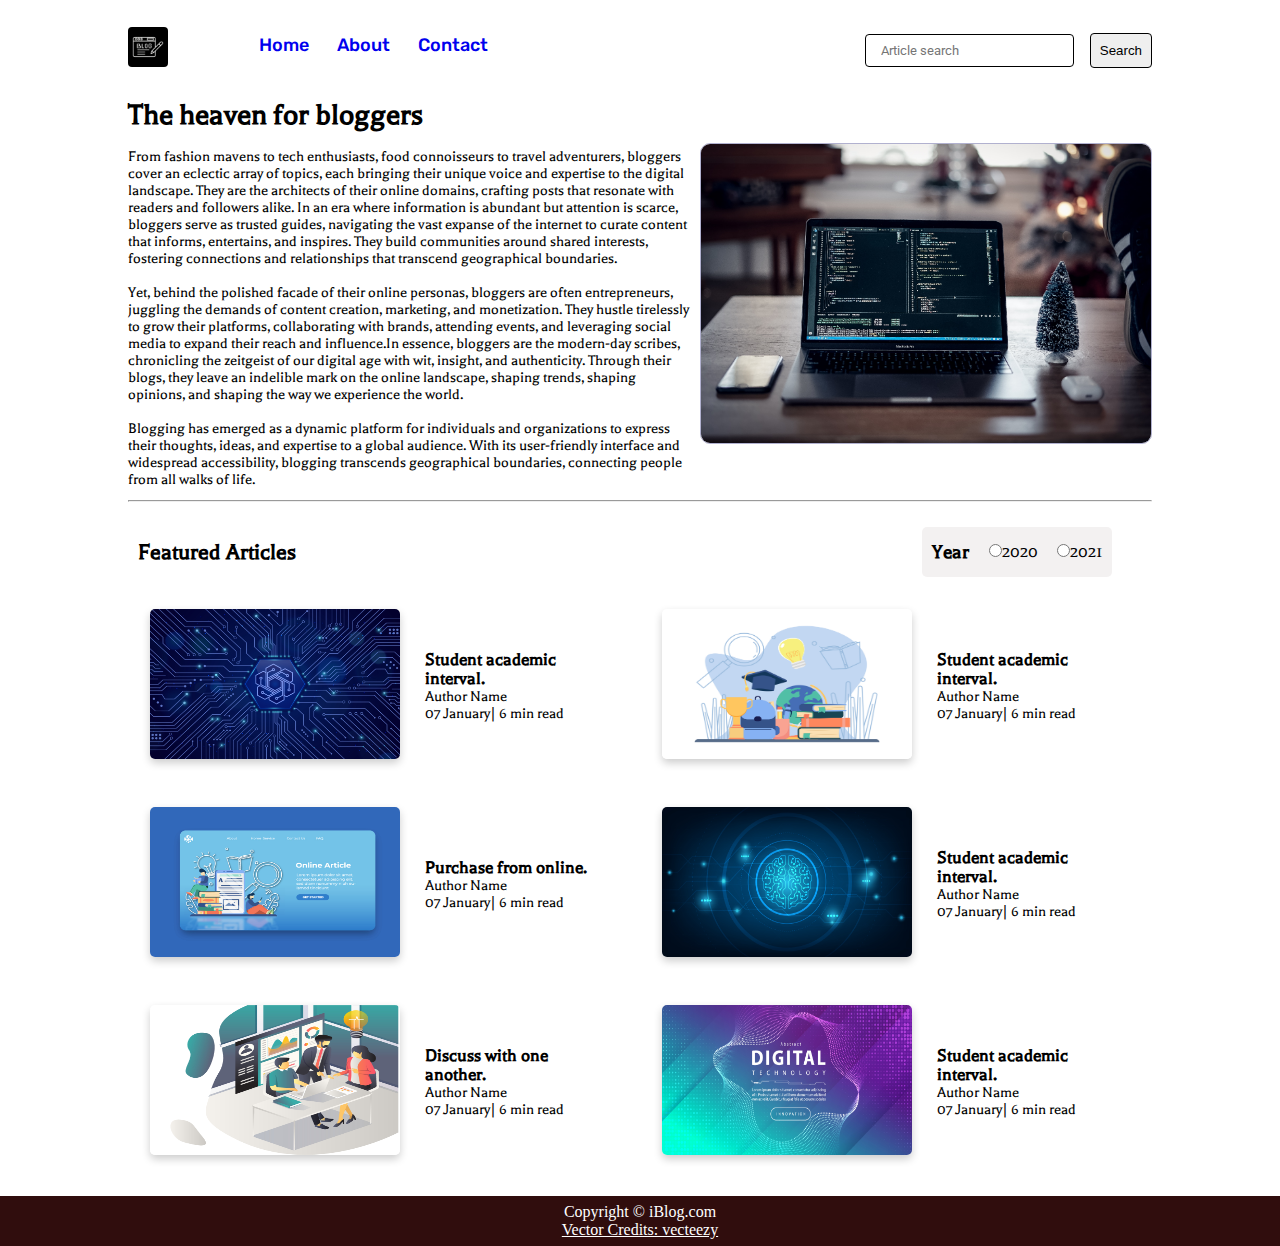
<file: Responsive_Blog/index.html>
<!DOCTYPE html>
<html lang="en">
<head>
    <meta charset="UTF-8">
    <meta name="viewport" content="width=device-width, initial-scale=1.0">
    <title>Responsive_Blog_Template</title>
    <link rel="stylesheet" href="css/style.css">
    <link rel="stylesheet" href="css/utils.css">
    <link rel="stylesheet" href="css/mobile.css">
</head>
<body>
    <nav class="navigation max-width-1 ">
     <div class="nav-left">
      <a href="/">
         <span><img src="img/logo.jpg" alt=""></span>
         </a>
        <ul>
            <li><a href="/" class="font3">Home</a></li>
            <li><a href="/" class="font3">About</a></li>
            <li><a href="/contact.html" class="font3">Contact</a></li>
        </ul>
     </div>
     <div class="nav-right">
      <form action="/search.html">
         <input class="form-input" type="text" placeholder="Article search">
         <button class="btn">Search</button>
      </form>
     </div>
    </nav>
    <div class="content max-width-1 m-auto" >
      <div class="content-left">
        <h1>The heaven for bloggers</h1>
        <br>
        <p>From fashion mavens to tech enthusiasts, food connoisseurs to travel adventurers, bloggers cover an eclectic array of topics, each bringing their unique voice and expertise to the digital landscape. They are the architects of their online domains, crafting posts that resonate with readers and followers alike.
            In an era where information is abundant but attention is scarce, bloggers serve as trusted guides, navigating the vast expanse of the internet to curate content that informs, entertains, and inspires. They build communities around shared interests, fostering connections and relationships that transcend geographical boundaries.
        </p>
        <br>
        <p>
            Yet, behind the polished facade of their online personas, bloggers are often entrepreneurs, juggling the demands of content creation, marketing, and monetization. They hustle tirelessly to grow their platforms, collaborating with brands, attending events, and leveraging social media to expand their reach and influence.In essence, bloggers are the modern-day scribes, chronicling the zeitgeist of our digital age with wit, insight, and authenticity. Through their blogs, they leave an indelible mark on the online landscape, shaping trends, shaping opinions, and shaping the way we experience the world.
        </p>
        <br>
        <p>
         Blogging has emerged as a dynamic platform for individuals and organizations to express their thoughts, ideas, and expertise to a global audience. With its user-friendly interface and widespread accessibility, blogging transcends geographical boundaries, connecting people from all walks of life.
        </p>
      </div>
      <div class="content-right">
        <img src="img/webr.jpg" alt="iBlog">
      </div>
    </div>
    <div class="max-width-1 m-auto">
        <hr>
    </div>
    <div class="home-articles max-width-1 m-auto font1">
      
        <div class="home-articles-top">
         <h2>Featured Articles</h2>
        <div class="year-box">
         
            <h3>Year</h3>
         <div>
            <input type="radio" name="year" id="">2020
         </div>
         <div>
            <input type="radio" name="year" id="">2021
         </div>
       
        </div>
      </div>
        <div class="article-container">
         <div class="home-article-left">
            <div class="home-article">
               <div class="home-article-img">
                  <img src="img/art4.jpg" alt="article">
               </div>
               <div class="home-article-content">
                  <a href="/blogpost.html">  <h3>Student academic interval.</h3></a>
                  <div>Author Name</div>
                  <span>07 January| 6 min read</span>
               </div>
              </div>
      
              <div class="home-article">
                  <div class="home-article-img">
                     <img src="img/art2.jpg" alt="article">
                  </div>
                  <div class="home-article-content">
                    <a href="/blogpost.html"> <h3>Purchase from online.</h3></a>
                     <div>Author Name</div>
                     <span>07 January| 6 min read</span>
                  </div>
                 </div>
      
                 <div class="home-article">
                  <div class="home-article-img">
                     <img src="img/art3.jpg" alt="article">
                  </div>
                  <div class="home-article-content">
                     <a href="/blogpost.html"><h3>Discuss with one another.</h3></a>
                     <div>Author Name</div>
                     <span>07 January| 6 min read</span>
                  </div>
                 </div>
         </div>
      <div class="home-article-right">
         <div class="home-article">
            <div class="home-article-img">
               <img src="img/art1.jpg" alt="article">
            </div>
            <div class="home-article-content">
               <a href="/blogpost.html">  <h3>Student academic interval.</h3></a>
               <div>Author Name</div>
               <span>07 January| 6 min read</span>
            </div>
           </div>

           <div class="home-article">
            <div class="home-article-img">
               <img src="img/art5.jpg" alt="article">
            </div>
            <div class="home-article-content">
               <a href="/blogpost.html">  <h3>Student academic interval.</h3></a>
               <div>Author Name</div>
               <span>07 January| 6 min read</span>
            </div>
           </div>

           <div class="home-article">
            <div class="home-article-img">
               <img src="img/art7.jpg" alt="article">
            </div>
            <div class="home-article-content">
               <a href="/blogpost.html">  <h3>Student academic interval.</h3></a>
               <div>Author Name</div>
               <span>07 January| 6 min read</span>
            </div>
           </div>
        </div>
        
        </div>
    </div>
    <div class="footer">
      <p>Copyright &copy; iBlog.com</p>
     <a href="https://www.vecteezy.com/free-vector/typewriter">Vector Credits: vecteezy</a>
    </div>
</body>
</html>
</file>
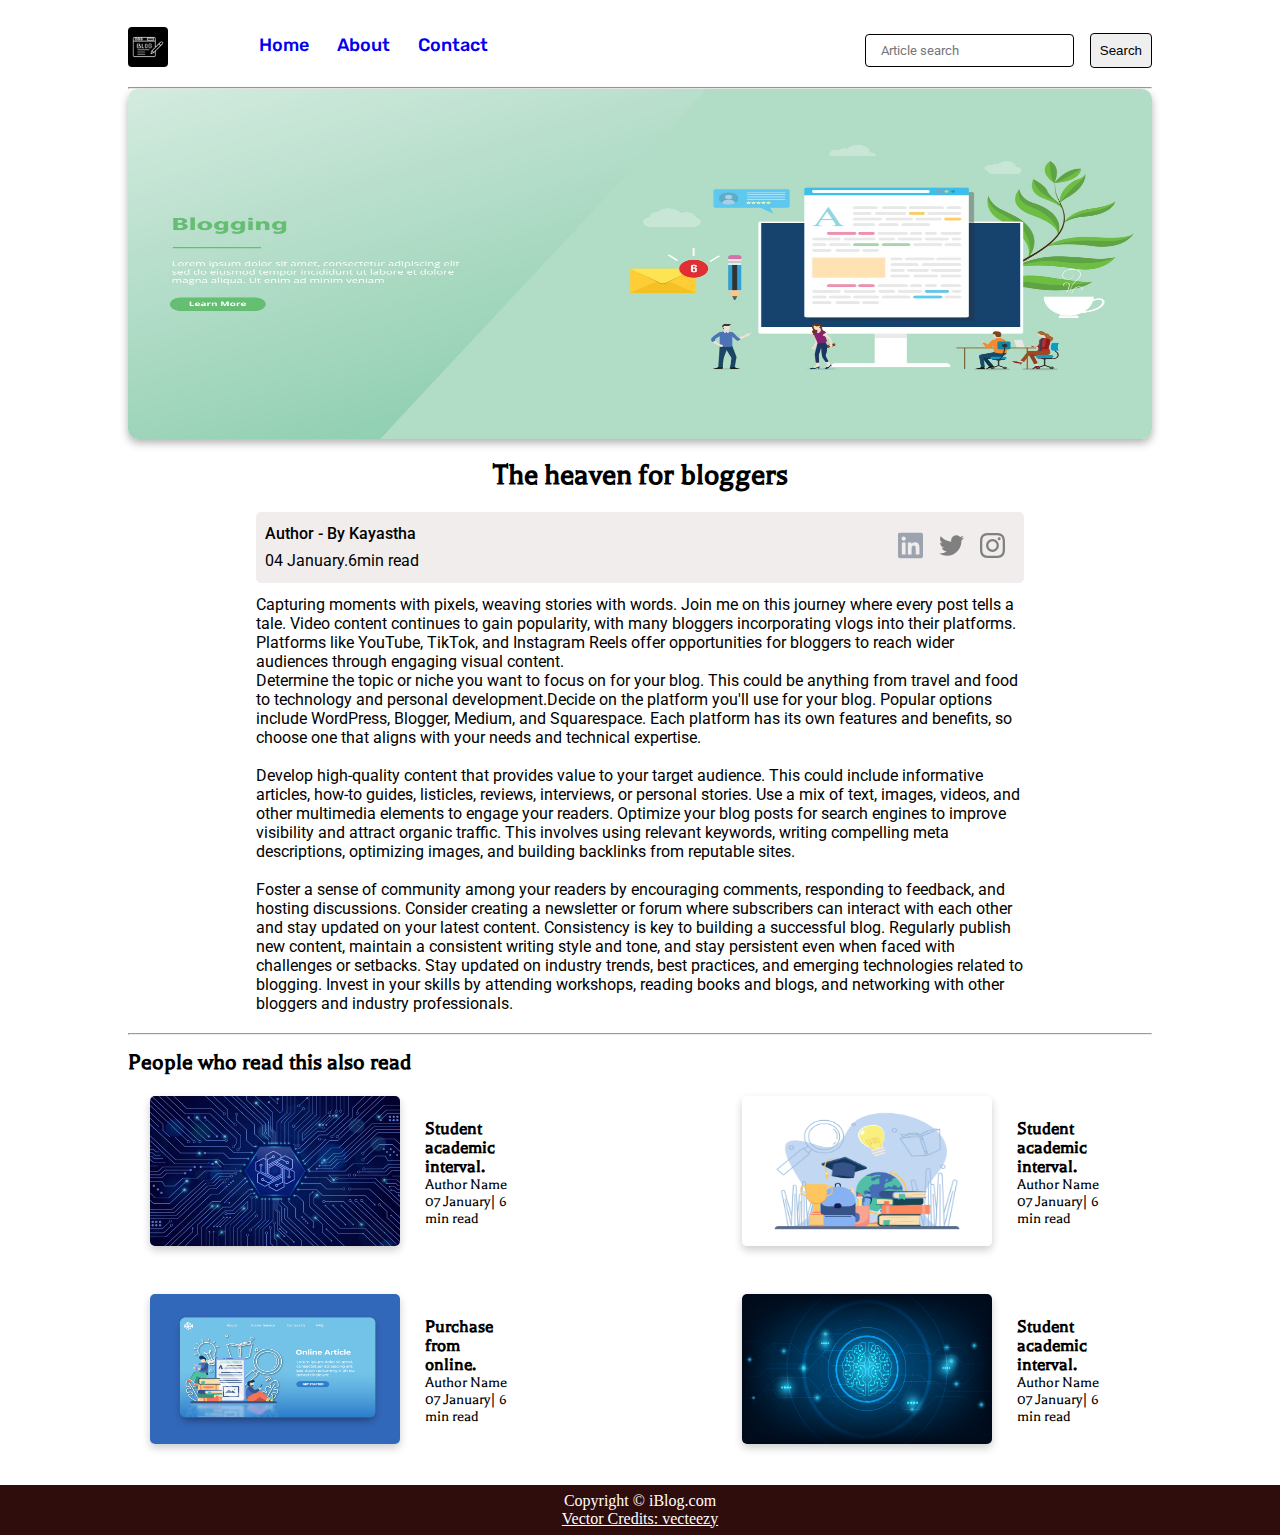
<file: Responsive_Blog/blogpost.html>
<!DOCTYPE html>
<html lang="en">
<head>
    <meta charset="UTF-8">
    <meta name="viewport" content="width=device-width, initial-scale=1.0">
    <title>Responsive_Blog_Template</title>
    <link rel="stylesheet" href="css/style.css">
    <link rel="stylesheet" href="css/utils.css">
    <link rel="stylesheet" href="css/blogpost.css">
    <link rel="stylesheet" href="css/mobile.css">
</head>
<body>
    <nav class="navigation max-width-1 ">
     <div class="nav-left">
      <a href="/">
         <span><img src="img/logo.jpg" width ="50px"alt=""></span>
         </a>
        <ul>
            <li><a href="/" class="font3">Home</a></li>
            <li><a href="/" class="font3">About</a></li>
            <li><a href="/contact.html" class="font3">Contact</a></li>
        </ul>
     </div>
     <div class="nav-right">
      <form action="/search.html">
         <input class="form-input" type="text" placeholder="Article search">
         <button class="btn">Search</button>
      </form>
     </div>
    </nav>
    <div class="max-width-1 m-auto">
      <hr>
  </div>
    <div class="post-img m-auto max-width-1">
      <img src="img/blogpost.jpg" alt="">
    </div>
    <div class="blog-post-content max-width-2 m-auto" >
        <h1 class="font1">The heaven for bloggers</h1>
        <div class="blogpost-meta">
         <div class="author-info">
            <div>
             Author - By Kayastha
            </div>
            <div>
             04 January.6min  read
            </div>
         </div>
         <div class="social">
            <div class="social-link">
               <img src="img/linkedin.svg" alt="">
            </div>
            <div class="social-link">
               <img src="img/twitter.svg" alt="">
            </div>
            <div class="social-link">
               <img src="img/instagram.svg" alt="">
            </div>
         </div>
        </div>
        <p class="font2">Capturing moments with pixels, weaving stories with words. Join me on this journey where every post tells a tale.
         Video content continues to gain popularity, with many bloggers incorporating vlogs into their platforms. Platforms like YouTube, TikTok, and Instagram Reels offer opportunities for bloggers to reach wider audiences through engaging visual content.
         <br>
         Determine the topic or niche you want to focus on for your blog. This could be anything from travel and food to technology and personal development.Decide on the platform you'll use for your blog. Popular options include WordPress, Blogger, Medium, and Squarespace. Each platform has its own features and benefits, so choose one that aligns with your needs and technical expertise.
          <br><br>
         Develop high-quality content that provides value to your target audience. This could include informative articles, how-to guides, listicles, reviews, interviews, or personal stories. Use a mix of text, images, videos, and other multimedia elements to engage your readers.
         Optimize your blog posts for search engines to improve visibility and attract organic traffic. This involves using relevant keywords, writing compelling meta descriptions, optimizing images, and building backlinks from reputable sites.
         <br><br>
         Foster a sense of community among your readers by encouraging comments, responding to feedback, and hosting discussions. Consider creating a newsletter or forum where subscribers can interact with each other and stay updated on your latest content.
         Consistency is key to building a successful blog. Regularly publish new content, maintain a consistent writing style and tone, and stay persistent even when faced with challenges or setbacks. Stay updated on industry trends, best practices, and emerging technologies related to blogging. Invest in your skills by attending workshops, reading books and blogs, and networking with other bloggers and industry professionals.
        </p>
    </div>
    <div class="max-width-1 m-auto">
        <hr>
    </div>
    <div class="home-articles max-width-1 m-auto font1">
        <h2>People who read this also read</h2>
        <div class="article-container">
         <div class="home-article-left">
            <div class="home-article">
               <div class="home-article-img">
                  <img src="img/art4.jpg" alt="article">
               </div>
               <div class="home-article-content">
                  <a href="/blogpost.html">  <h3>Student academic interval.</h3></a>
                  <div>Author Name</div>
                  <span>07 January| 6 min read</span>
               </div>
              </div>
      
              <div class="home-article">
                  <div class="home-article-img">
                     <img src="img/art2.jpg" alt="article">
                  </div>
                  <div class="home-article-content">
                     <h3>Purchase from online.</h3>
                     <div>Author Name</div>
                     <span>07 January| 6 min read</span>
                  </div>
                 </div>

         </div>
        <div class="home-article-right">
         <div class="home-article">
            <div class="home-article-img">
               <img src="img/art1.jpg" alt="article">
            </div>
            <div class="home-article-content">
               <a href="/blogpost.html">  <h3>Student academic interval.</h3></a>
               <div>Author Name</div>
               <span>07 January| 6 min read</span>
            </div>
           </div>

           <div class="home-article">
            <div class="home-article-img">
               <img src="img/art5.jpg" alt="article">
            </div>
            <div class="home-article-content">
               <a href="/blogpost.html">  <h3>Student academic interval.</h3></a>
               <div>Author Name</div>
               <span>07 January| 6 min read</span>
            </div>
           </div>

           
        </div>
        </div>



    </div>
    <div class="footer">
      <p>Copyright &copy; iBlog.com</p>
     <a href="https://www.vecteezy.com/free-vector/typewriter">Vector Credits: vecteezy</a>
    </div>
</body>
</html>
</file>
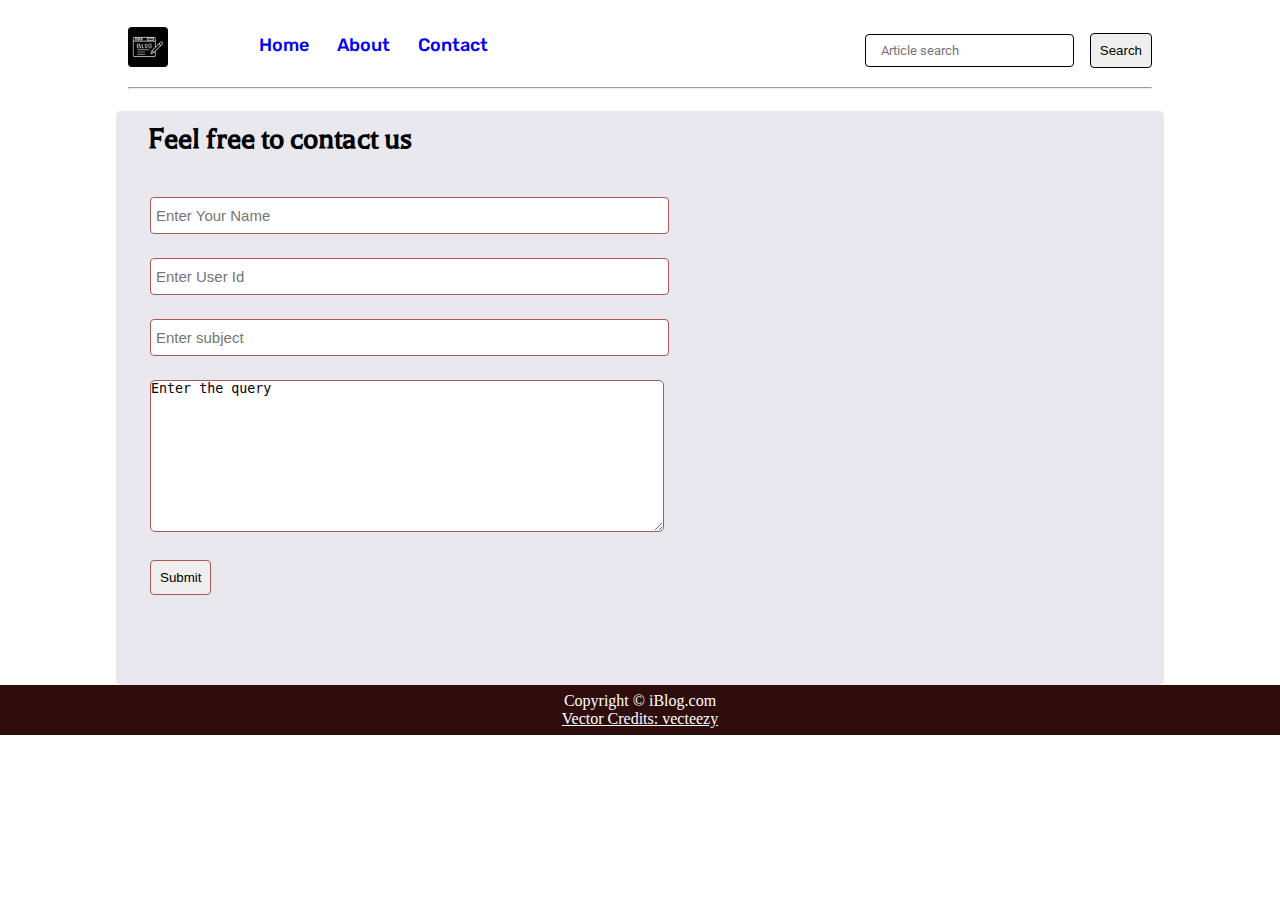
<file: Responsive_Blog/contact.html>
<!DOCTYPE html>
<html lang="en">
<head>
    <meta charset="UTF-8">
    <meta name="viewport" content="width=device-width, initial-scale=1.0">
    <title>Responsive_Blog_Template</title>
    <link rel="stylesheet" href="css/style.css">
    <link rel="stylesheet" href="css/utils.css">
    <link rel="stylesheet" href="css/contact.css">
    <link rel="stylesheet" href="css/mobile.css">
</head>
<body>
    <nav class="navigation max-width-1 ">
     <div class="nav-left">
        <a href="/">
            <span><img src="img/logo.jpg" width ="50px"alt=""></span>
            </a>
        <ul>
            <li><a href="/" class="font3">Home</a></li>
            <li><a href="/" class="font3">About</a></li>
            <li><a href="/" class="font3">Contact</a></li>
        </ul>
     </div>
     <div class="nav-right">
      <form action="/search.html">
         <input class="form-input" type="text" placeholder="Article search">
         <button class="btn">Search</button>
      </form>
     </div>
    </nav>
    
    <div class="m-auto  max-width-1"><hr></div>
    <div class="contact-content font1 max-width-1 m-auto">
        
            <h1>Feel free to contact us</h1> 
            <div class="contact-form">
                <div class="form-box">
                    <input type="text" placeholder="Enter Your Name">
                </div>
                <div class="form-box">
                    <input type="text" placeholder="Enter User Id">
                </div>
                <div class="form-box">
                    <input type="text" placeholder="Enter subject">
                </div>
                <div class="form-box">
                     <textarea name="" id="" cols="30" rows="10">Enter the query</textarea>
                </div>
                <div class="form-box">
                    <button class="btnc">Submit</button>
                </div>
            </div>
    </div>

    <!-- <div class="max-width-1 m-auto">
        <hr>
    </div> -->
    
    <div class="footer">
      <p>Copyright &copy; iBlog.com</p>
     <a href="https://www.vecteezy.com/free-vector/typewriter">Vector Credits: vecteezy</a>
    </div>
</body>
</html>
</file>
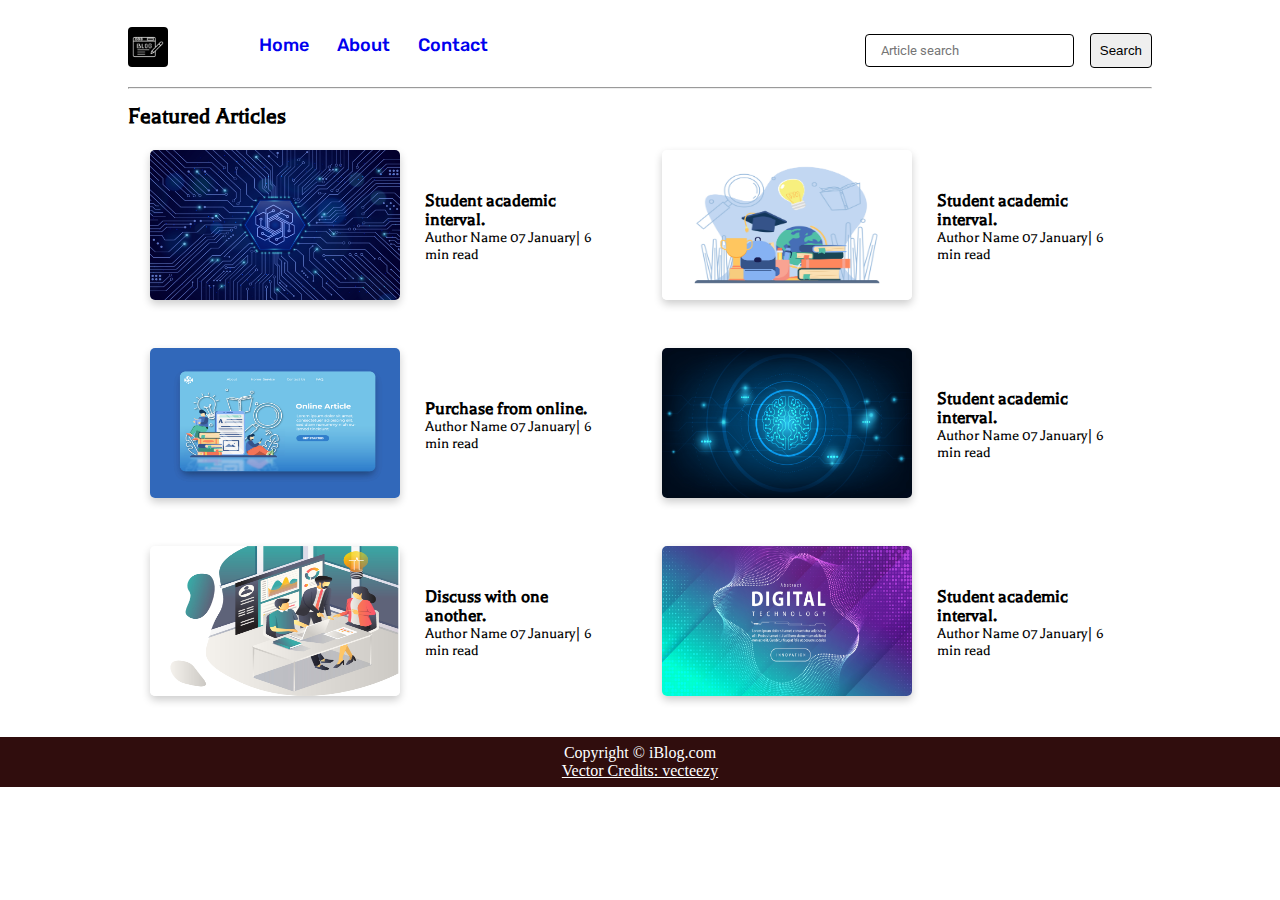
<file: Responsive_Blog/search.html>
<!DOCTYPE html>
<html lang="en">
<head>
    <meta charset="UTF-8">
    <meta name="viewport" content="width=device-width, initial-scale=1.0">
    <title>Responsive_Blog_Template</title>
    <link rel="stylesheet" href="css/style.css">
    <link rel="stylesheet" href="css/utils.css">
    <link rel="stylesheet" href="css/mobile.css">
</head>
<body>
    <nav class="navigation max-width-1 ">
     <div class="nav-left">
      <a href="/">
      <span><img src="img/logo.jpg"alt=""></span>
      </a>
        <ul>
            <li><a href="/" class="font3">Home</a></li>
            <li><a href="/" class="font3">About</a></li>
            <li><a href="/" class="font3">Contact</a></li>
        </ul>
     </div>
     <div class="nav-right">
      <form action="/search.html">
         <input class="form-input" type="text" placeholder="Article search">
         <button class="btn">Search</button>
      </form>
     </div>
    </nav>

    <div class="max-width-1 m-auto">
        <hr>
    </div>
    <div class="home-articles max-width-1 m-auto font1">
      <h2>Featured Articles</h2>
      <div class="article-container">
       <div class="home-article-left">
          <div class="home-article">
             <div class="home-article-img">
                <img src="img/art4.jpg" alt="article">
             </div>
             <div class="home-article-content">
                <a href="/blogpost.html">  <h3>Student academic interval.</h3></a>
                <span>Author Name</span>
                <span>07 January| 6 min read</span>
             </div>
            </div>
    
            <div class="home-article">
                <div class="home-article-img">
                   <img src="img/art2.jpg" alt="article">
                </div>
                <div class="home-article-content">
                   <h3>Purchase from online.</h3>
                   <span>Author Name</span>
                   <span>07 January| 6 min read</span>
                </div>
               </div>
    
               <div class="home-article">
                <div class="home-article-img">
                   <img src="img/art3.jpg" alt="article">
                </div>
                <div class="home-article-content">
                   <h3>Discuss with one another.</h3>
                   <span>Author Name</span>
                   <span>07 January| 6 min read</span>
                </div>
               </div>
       </div>
      <div class="home-article-right">
       <div class="home-article">
          <div class="home-article-img">
             <img src="img/art1.jpg" alt="article">
          </div>
          <div class="home-article-content">
             <a href="/blogpost.html">  <h3>Student academic interval.</h3></a>
             <span>Author Name</span>
             <span>07 January| 6 min read</span>
          </div>
         </div>

         <div class="home-article">
          <div class="home-article-img">
             <img src="img/art5.jpg" alt="article">
          </div>
          <div class="home-article-content">
             <a href="/blogpost.html">  <h3>Student academic interval.</h3></a>
             <span>Author Name</span>
             <span>07 January| 6 min read</span>
          </div>
         </div>

         <div class="home-article">
          <div class="home-article-img">
             <img src="img/art7.jpg" alt="article">
          </div>
          <div class="home-article-content">
             <a href="/blogpost.html">  <h3>Student academic interval.</h3></a>
             <span>Author Name</span>
             <span>07 January| 6 min read</span>
          </div>
         </div>
      </div>
      </div>



  </div>
    <div class="footer">
      <p>Copyright &copy; iBlog.com</p>
     <a href="https://www.vecteezy.com/free-vector/typewriter">Vector Credits: vecteezy</a>
    </div>
</body>
</html>
</file>
<file: Responsive_Blog/css/style.css>
* {
  margin: 0;
  padding: 0;
}
.navigation {
  margin: 13px auto 0 auto;
  font-family: var(--font1);
  height: 74px;
  /* background-color: red; */
  display: flex;
  justify-content: space-between;
  align-items: center;
}
.content {
  height: 95px;
  /* background-color: blue; */
}
.footer {
  height: 50px;
  /* background-color: yellow; */
}
.nav-left {
  font-size: 25px;
  display: flex;
  font-weight: 500;
}
.nav-left span {
  font-size: 30px;
}
.nav-left ul {
  display: flex;
  align-items: center;
  margin: 0 77px;
  font-size: 18px;
}
.nav-left ul li a {
  text-decoration: none;
}
.nav-left ul li {
  list-style: none;
  margin: 0 14px;
  margin-bottom:10px;
  font-family: var(--font2);
  transition: all 0.3s ease-in-out;
}
.nav-left ul li a:hover {
  color: blue;
}
.nav-right {
  display: flex;
  gap: 0.7rem;
}
.content {
  height: 100%;
  /* background-color: rgb(117, 117, 210); */
  display: flex;
  align-items: center;
  justify-content: center;
  margin-top: 22px;
  padding: 12px;
  position: relative;
}
.content::after {
  content: "";
  /* background-image: url('../img/art1.jpg'); */
  position: absolute;
  width: 100%;
  /* height: inherit; */
  opacity: 0.19;
  background-size: contain;
}
.content-left {
  font-family: var(--font1);
  /* display:flex;
  align-items:center;
  justify-content: center; */
  /* width:50%; */
  z-index: 1;
}
.content-right {
  font-family: var(--font2);
  /* width:50%;  */
  display: flex;
  align-items: center;
  justify-content: center;
}
.content-right img {
  width: 450px;
  margin-left: 10px;
  border: 1px solid rgb(177, 177, 207);
  border-radius: 10px;
}
.home-articles {
  /* height: 450px; */
  /* background-color:rgb(121, 121, 196); */
  padding: 15px;
  position:relative;
}
.year-box{
  background-color: rgba(241, 239, 239, 0.852);
  width:170px;
  height:50px;
  display:flex;
  flex-direction: row;
  justify-content: space-between;
  align-items: center;
  border-radius:5px;
  font-size:18px; 
  padding:0px 10px;
  margin:0 30px;
}
/* section h3{
 padding:5px;
} */
.year-box div{
  margin:12px 0;
}
.article-container{
  display:flex;
  justify-content: space-between;
}
.home-articles h2 {
  /* padding-left: 22px; */
}
.home-article {
  display: flex;
  padding: 22px;
}
.home-articles-top{
  display:flex;
  align-items: center;
  justify-content: space-between;
  margin:10px;
}
.home-article img {
  height:150px;
  width: 250px;
  /* border: 1px solid black; */
  border-radius: 5px;
  box-shadow: 0px 4px 8px rgba(0, 7, 0, 0.2);
}
.home-article-content {
  align-self: center;
  padding: 0 25px;
}
.home-article-content a {
  text-decoration: none;
  color:black;
}
span img{
  width:40px;
  border-radius:4px;
}
.footer {
  height: 50px;
  background-color: rgb(48, 13, 13);
  display: flex;
  align-items: center;
  justify-content: center;
  color: white;
  flex-direction: column;
}
.footer a {
  color: white;
}
</file>
<file: Responsive_Blog/css/utils.css>
@import url("https://fonts.googleapis.com/css2?family=Balthazar&display=swap");
@import url("https://fonts.googleapis.com/css2?family=Balthazar&family=Roboto:ital,wght@0,100;0,300;0,400;0,500;0,700;0,900;1,100;1,300;1,400;1,500;1,700;1,900&display=swap");
@import url('https://fonts.googleapis.com/css2?family=Rubik:ital,wght@0,300..900;1,300..900&display=swap');
:root {
  --main-bg-color: brown;
  --font1: "Balthazar", serif;
  --font2: "Roboto", sans-serif;
  --font3: "Rubik", sans-serif;
}
.font1{
    font-family:var(--font1);
}
.font2{
    font-family:var(--font2);
}
.font3{
  font-family:var(--font3);
}
.max-width-1 {
  max-width: 80vw;
}
.max-width-2 {
  max-width: 60vw;
}
.m-auto {
  margin: auto;
}
.btn {
    padding:9px 9px;
    border-radius:4px;
    border:1px solid black;
    /* background:rgb(86, 86, 195); */
    /* color:white; */
    /* font-weight:bold; */
    cursor:pointer;
    transition: all 0.25s ease-in-out;
}
.btn:hover{
    color:white;
    background-color:rgb(100, 100, 171);
    border:none;
    font-weight:bold;
}
.form-input{
    padding:8px 15px;
    margin:0 13px;
    border:1px solid black;
    border-radius:4px;
    font-family:var(--font2);
    outline:none;
}
.form-input:hover{
  border:2px solid rgb(91, 91, 209);
  background:rgb(238, 233, 233);
}
</file>
<file: Responsive_Blog/css/mobile.css>
@media screen and (max-width:1200px){
    /* .navigation{
        flex-direction: column;
        margin-bottom: 34px;
        align-items: center;
    }
    .nav-left{
        flex-direction: column;
        align-items: center;
        width:100%
    } */
    /* .content-left h1{
        text-align: center;
        padding-top: 5px;
    } */
    .content-right{
        display:none;
    }
    .home-article{
        flex-direction: column;
        gap:1.2rem;
    }
}
@media screen and (max-width:1000px){
       .navigation{
        flex-direction: column;
        margin-bottom: 34px;
        align-items: center;
    }
    .nav-left{
        flex-direction: column;
        align-items: center;
        width:100%
    } 
    .content-left h1{
        text-align: center;
        padding-top: 5px;
    } 
}
@media screen and (max-width:350px){
    .form-input{
        width:30%;
    }
}
@media screen and (max-width:700px)
{
    .home-articles-top{
        flex-direction: column;
    }
    .article-container{
        flex-direction: column;
        gap:0;
    }
    .home-article-img{
        align-self: center;
    }
   
}
@media screen and (max-width:290px)
{
  .social{
    flex-direction: column;
  }
}
</file>
<file: Responsive_Blog/css/blogpost.css>
.post-img{
    /* width:100%;
    height:390px; */
    overflow:hidden;
    border-radius:10px;
    /* margin-top:15px; */
    box-shadow: 0px 4px 8px rgba(0, 4, 0, 0.3);
}
.post-img img{
    width:100%;
    height:350px;
    display:block;
}
.article-container{
    gap:10rem;
}
.blog-post-content{
    /* background-color: rebeccapurple; */
    margin-top:10px;
    margin-bottom:10px;
    padding:10px;
    /* text-align: center; */
}
.blog-post-content h1{
    padding-bottom: 9px;
    text-align: center;
}
span img{
    width:40px;
    border-radius:4px;
}
.blogpost-meta{
    /* height:70px; */
    /* background-color: aqua; */
    display:flex;
    justify-content: space-between;
    margin:12px 0;
    background-color: #f2ececf7;
    border-radius:5px;
}
.author-info{
    display:flex;
    flex-direction: column;
    justify-content: center;
    padding-left:5px;
}
.author-info div{
    padding:4px;
    font-family: var(--font2);
}
.author-info div:nth-child(1){
    font-weight:500;
}
.author-info div:nth-child(2){
    font-weight:400;
}
.social{
    display:flex;
    justify-content: center;
    align-items: center;
    margin:10px;
    padding:9px;
    gap:1rem;
}
.social-link img{
    width:25px;
    cursor: pointer;
}
</file>
<file: Responsive_Blog/css/contact.css>
.contact-content{
    height:550px;
    background-color: rgb(232, 232, 238); 
    /* display : flex; */
    /* align-items: center;
    justify-content: center; */
    margin-top: 22px;
    padding: 12px;
    position:relative;
    border-radius:5px;
}
.contact-content h1{
    padding-left: 20px;
}
.contact-form{
    /* background-color: blue; */
    padding:10px;
    margin-top:20px;
}
.form-box{
    padding:12px;
}
span img{
    width:40px;
    border-radius:4px;
  }
.form-box input{
    height:35px;
    width:40vw;
    border:none;
    outline:none;
    border-radius:4px;
    padding-left:5px;
    font-size:15px;
    border:1px solid rgb(172, 88, 88);
}
.form-box input:hover{
   border:1px solid rgb(112, 40, 40);
}
.btnc{
    padding:9px 9px;
    border-radius:4px;
    border:1px solid rgb(172, 88, 88);
    cursor:pointer;
    transition: all 0.25s ease-in-out;
}
.btnc:hover{
    color:white;
    background-color:#04AA6D;
    border:none;
    font-weight:bold;
}
.form-box textarea{
    width:40vw;
    border:1px solid rgb(172, 88, 88);
    outline:none;
    border-radius:5px;
}
.form-box textarea:hover{
    border:1px solid rgb(112, 40, 40);
}
</file>
